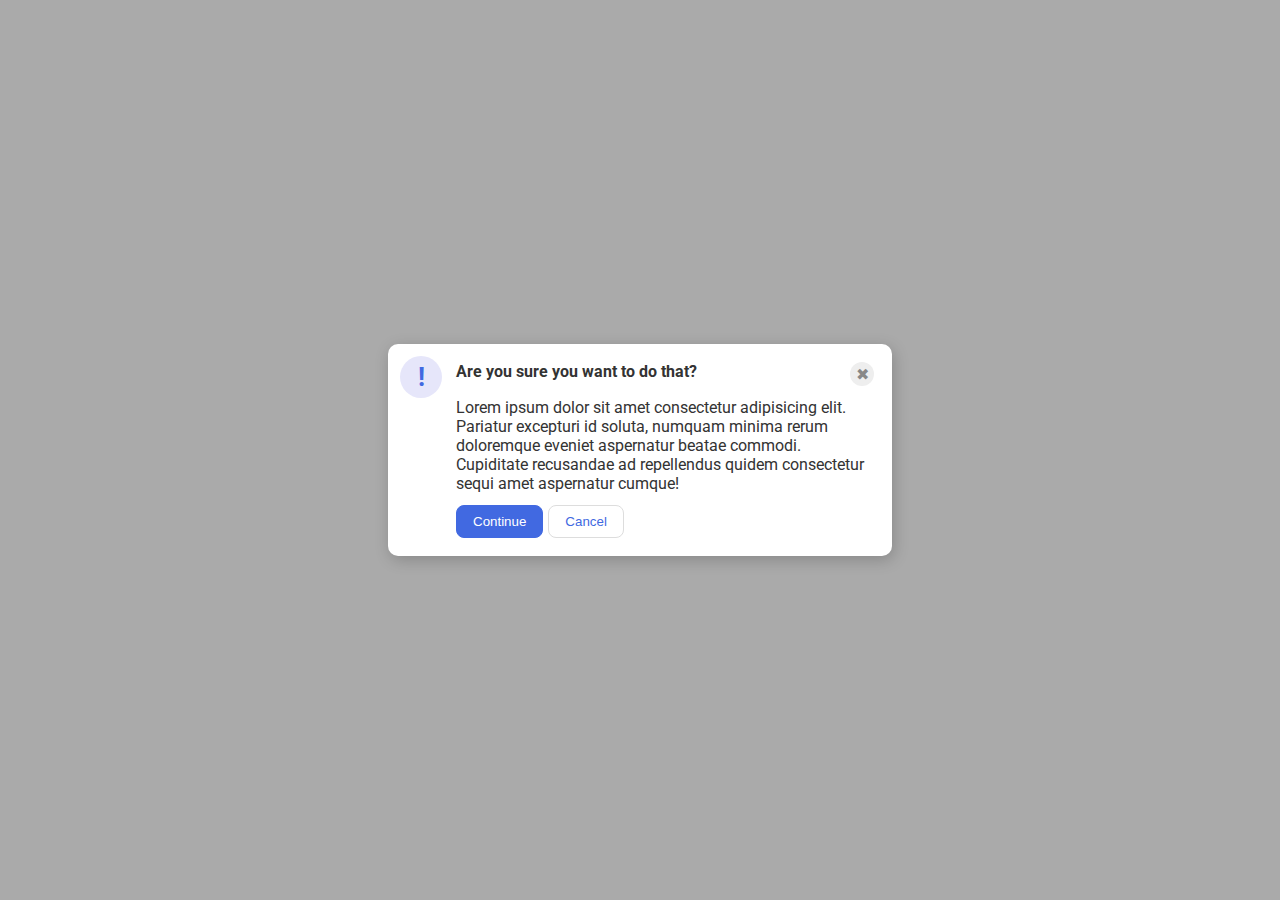
<file: flex/05-flex-modal/index.html>
<!DOCTYPE html>
<html lang="en">
<head>
  <meta charset="UTF-8">
  <meta http-equiv="X-UA-Compatible" content="IE=edge">
  <meta name="viewport" content="width=device-width, initial-scale=1.0">
  <link rel="stylesheet" href="style.css">
  <title>Modal</title>
</head>
<body>
  <div class="modal">
    <div class="column">
      <div class="icon">!</div>
    </div>
    <div class="column">
      <div class="row">
        <div class="header"><strong>Are you sure you want to do that?</strong> </div>
        <div class="close-button">✖</div>
      </div>
      <div class="row">
        <div class="text">Lorem ipsum dolor sit amet consectetur adipisicing elit. Pariatur excepturi id soluta, numquam minima rerum doloremque eveniet aspernatur beatae commodi. Cupiditate recusandae ad repellendus quidem consectetur sequi amet aspernatur cumque!</div>
      </div>
      
      <div class="row">      
        <button class="continue">Continue</button>
        <button class="cancel">Cancel</button>
      </div>
    </div>
    
  </div>
</body>
</html>
</file>
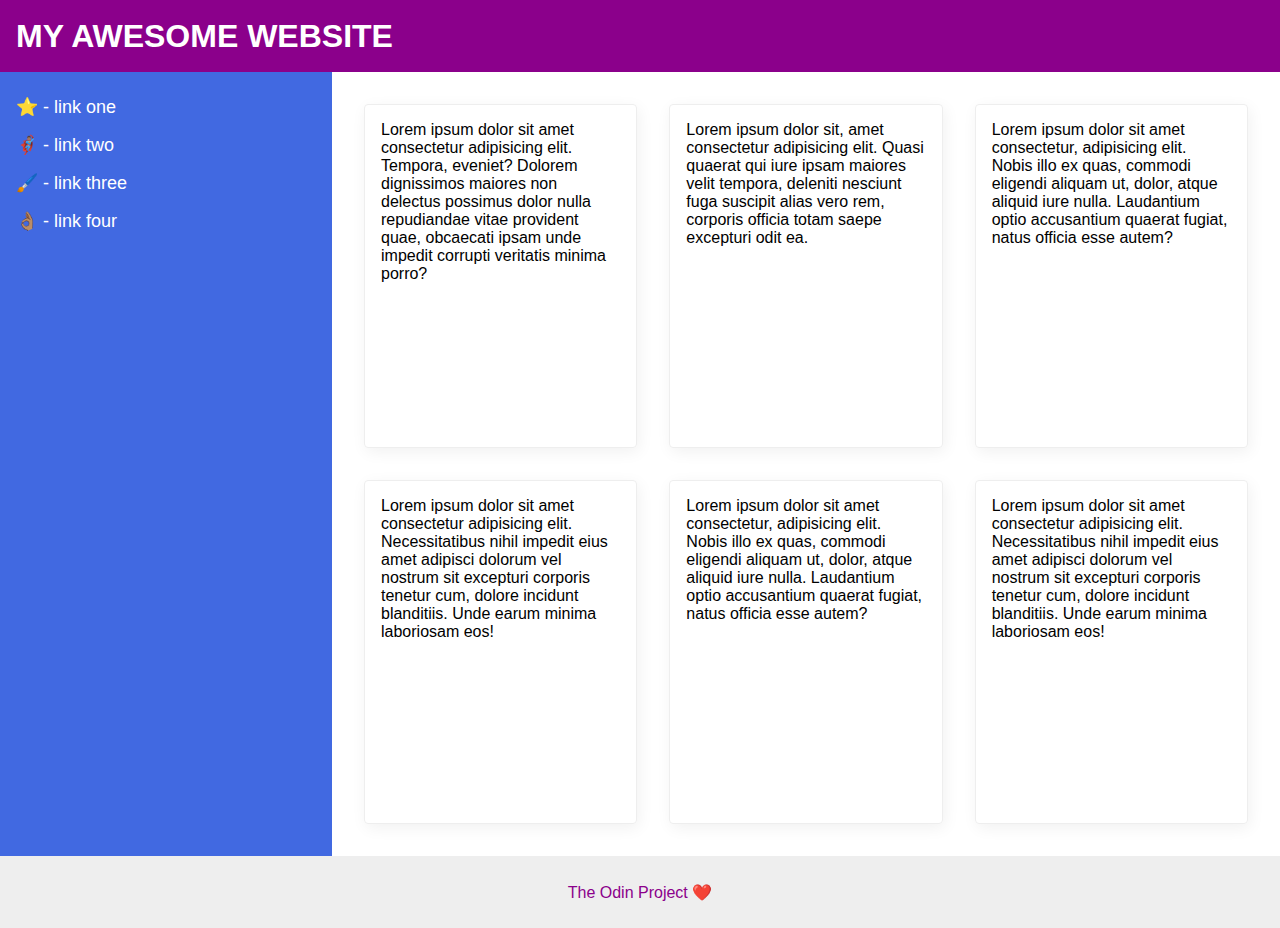
<file: flex/07-flex-layout-2/index.html>
<!DOCTYPE html>
<html lang="en">
<head>
  <meta charset="UTF-8">
  <meta http-equiv="X-UA-Compatible" content="IE=edge">
  <meta name="viewport" content="width=device-width, initial-scale=1.0">
  <title>The Holy Grail</title>
  <link rel="stylesheet" href="style.css">
</head>
<body>
  <div class="header">
    MY AWESOME WEBSITE
  </div>
  <div class="middle">
    <div class="sidebar">
      <ul>
        <li><a href="google.com">⭐ - link one</a></li>
        <li><a href="google.com">🦸🏽‍♂️ - link two</a></li>
        <li><a href="google.com">🖌️ - link three</a></li>
        <li><a href="google.com">👌🏽 - link four</a></li>
      </ul>
    </div>
    <div class="card-container">
      <div class="card">Lorem ipsum dolor sit amet consectetur adipisicing elit. Tempora, eveniet? Dolorem dignissimos maiores non delectus possimus dolor nulla repudiandae vitae provident quae, obcaecati ipsam unde impedit corrupti veritatis minima porro?</div>
      <div class="card">Lorem ipsum dolor sit, amet consectetur adipisicing elit. Quasi quaerat qui iure ipsam maiores velit tempora, deleniti nesciunt fuga suscipit alias vero rem, corporis officia totam saepe excepturi odit ea.</div>
      <div class="card">Lorem ipsum dolor sit amet consectetur, adipisicing elit. Nobis illo ex quas, commodi eligendi aliquam ut, dolor, atque aliquid iure nulla. Laudantium optio accusantium quaerat fugiat, natus officia esse autem?</div>
      <div class="card">Lorem ipsum dolor sit amet consectetur adipisicing elit. Necessitatibus nihil impedit eius amet adipisci dolorum vel nostrum sit excepturi corporis tenetur cum, dolore incidunt blanditiis. Unde earum minima laboriosam eos!</div>
      <div class="card">Lorem ipsum dolor sit amet consectetur, adipisicing elit. Nobis illo ex quas, commodi eligendi aliquam ut, dolor, atque aliquid iure nulla. Laudantium optio accusantium quaerat fugiat, natus officia esse autem?</div>
      <div class="card">Lorem ipsum dolor sit amet consectetur adipisicing elit. Necessitatibus nihil impedit eius amet adipisci dolorum vel nostrum sit excepturi corporis tenetur cum, dolore incidunt blanditiis. Unde earum minima laboriosam eos!</div>
    </div>
  </div>
  <div class="footer">
    The Odin Project ❤️
  </div>
</body>
</html>
</file>
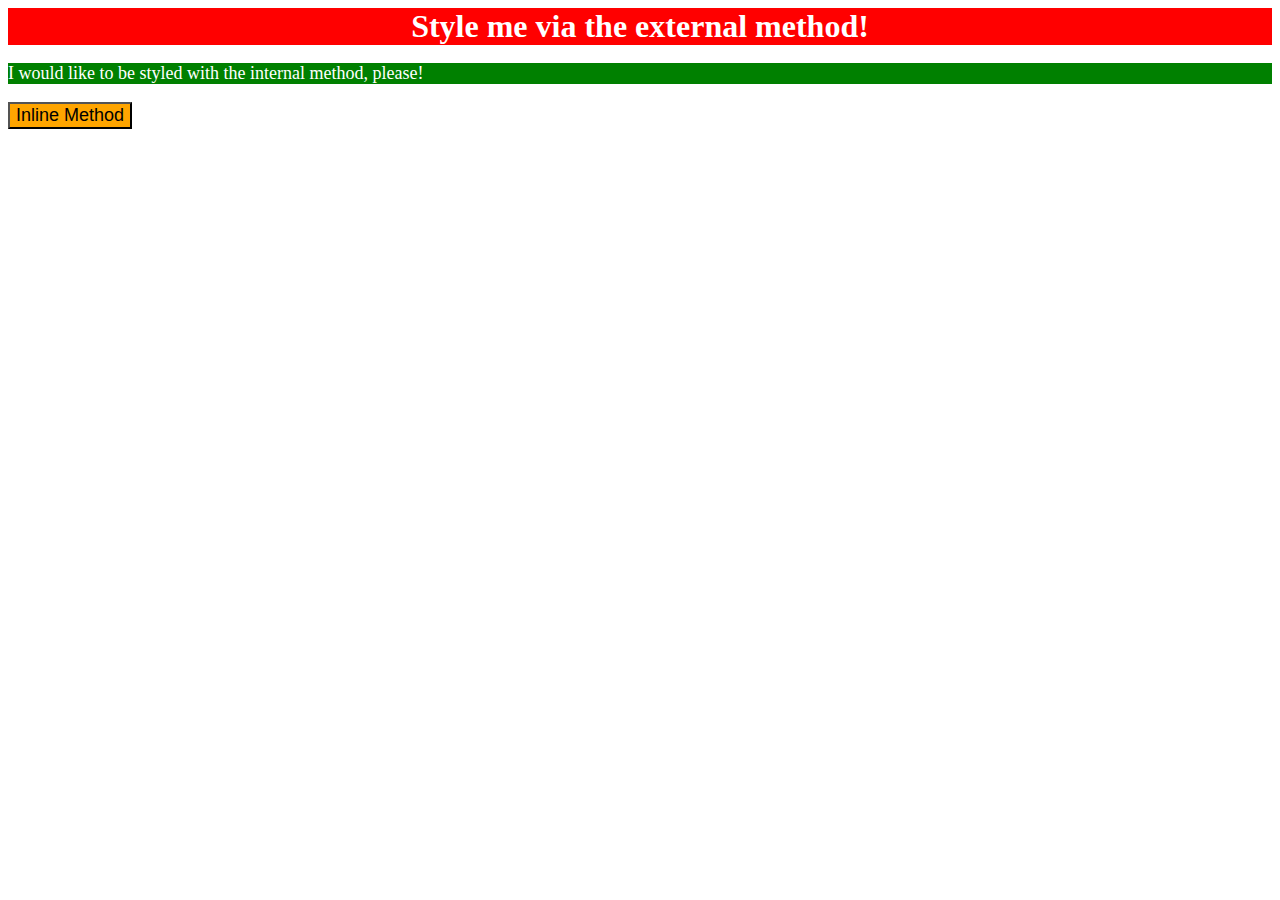
<file: foundations/01-css-methods/index.html>
<!DOCTYPE html>
<html lang="en">
<head>
  <meta charset="UTF-8">
  <meta http-equiv="X-UA-Compatible" content="IE=edge">
  <meta name="viewport" content="width=device-width, initial-scale=1.0">
  <title>Methods for Adding CSS</title>
  <link rel="stylesheet" href="styles.css">
</head>
<body>
  <style>
      p{
          background-color: green;
          color: white;
          font-size: 18px;
      }
  </style>
  <div>
      Style me via the external method!
  </div>
  <p>I would like to be styled with the internal method, please!</p>
  <button style="background-color: orange;font-size: 18px;">Inline Method</button>
</body>
</html>
</file>
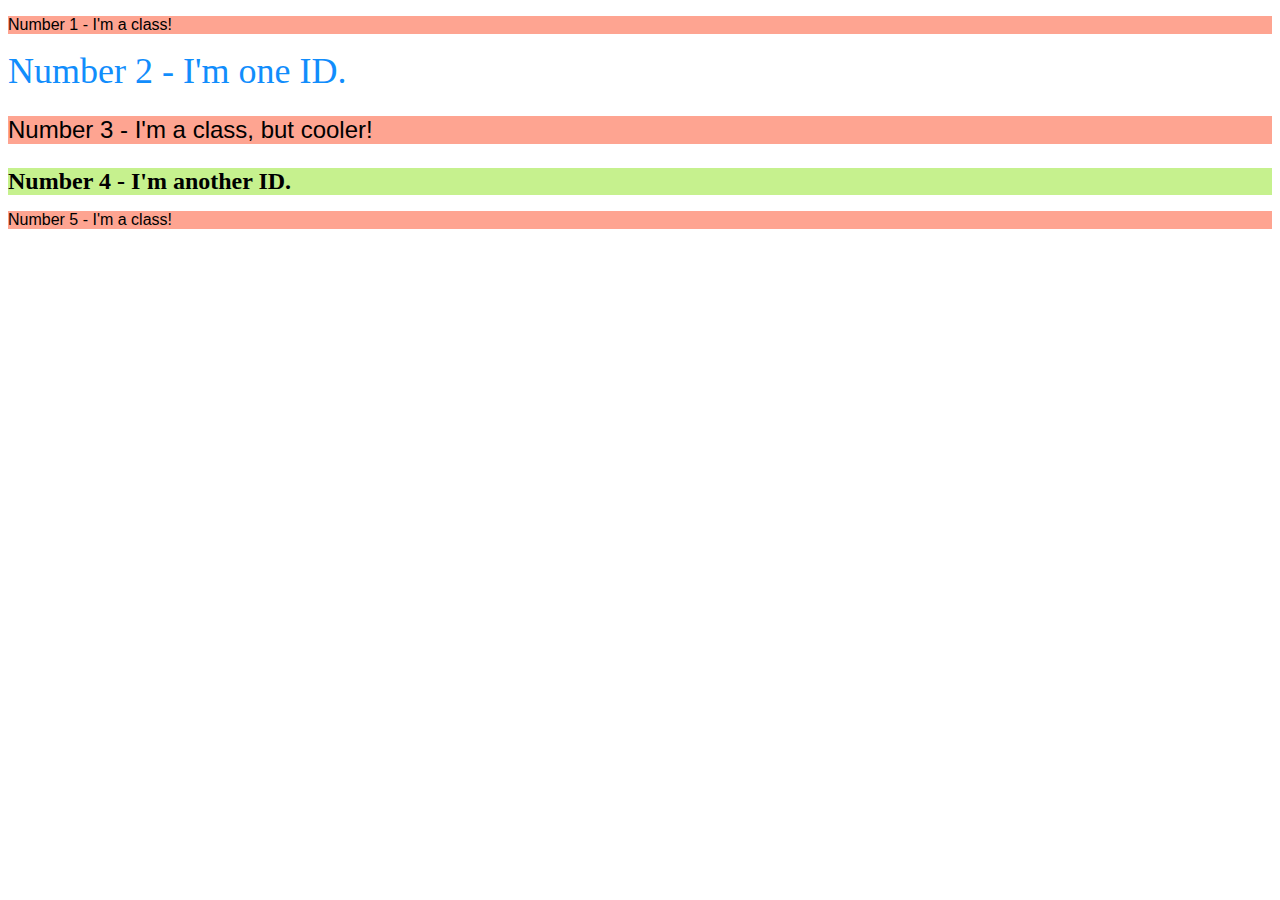
<file: foundations/02-class-id-selectors/index.html>
<!DOCTYPE html>
<html lang="en">
<head>
  <meta charset="UTF-8">
  <meta http-equiv="X-UA-Compatible" content="IE=edge">
  <meta name="viewport" content="width=device-width, initial-scale=1.0">
  <title>Class and ID Selectors</title>
  <link rel="stylesheet" href="style.css">
</head>
<body class="">
  <p class="odd-items">Number 1 - I'm a class!</p>
  <div id="second-item">Number 2 - I'm one ID.</div>
  <p class="odd-items third-item">Number 3 - I'm a class, but cooler!</p>
  <div id="fourth-item">Number 4 - I'm another ID.</div>
  <p class="odd-items">Number 5 - I'm a class!</p>
</body>
</html>
</file>
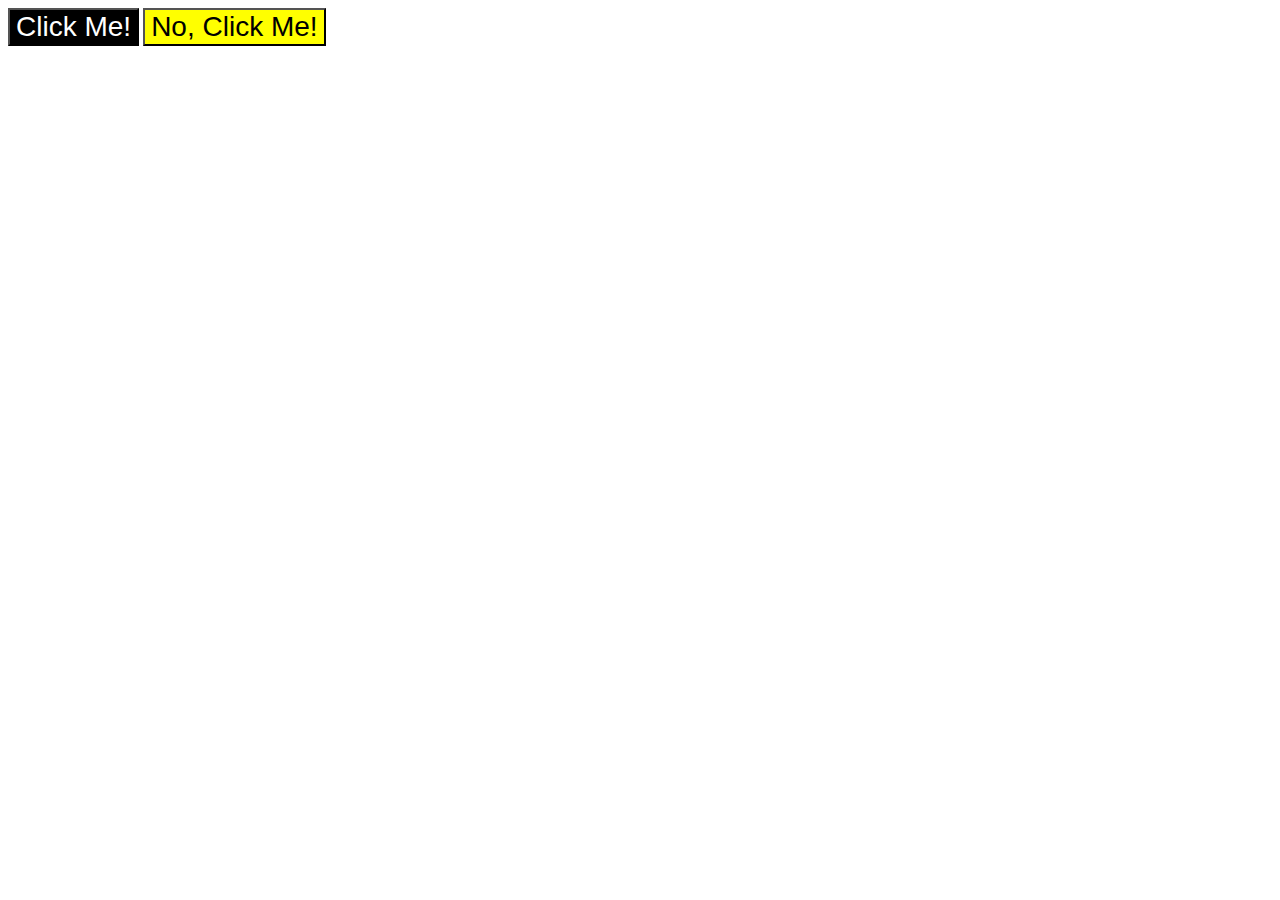
<file: foundations/03-grouping-selectors/index.html>
<!DOCTYPE html>
<html lang="en">
<head>
  <meta charset="UTF-8">
  <meta http-equiv="X-UA-Compatible" content="IE=edge">
  <meta name="viewport" content="width=device-width, initial-scale=1.0">
  <title>Grouping Selectors</title>
  <link rel="stylesheet" href="style.css">
</head>
<body>
  <button class="first-item">Click Me!</button>
  <button class="second-item">No, Click Me!</button>
</body>
</html>
</file>
<file: flex/05-flex-modal/style.css>
@import url('https://fonts.googleapis.com/css2?family=Roboto:wght@400;700&display=swap');

html, body {
  height: 100%;
}

body {
  font-family: Roboto, sans-serif;
  margin: 0;
  background: #aaa;
  color: #333;
  /* I'll give you this one for free lol */
  display: flex;
  align-items: center;
  justify-content: center;
}

.modal {
  background: white;
  width: 480px;
  border-radius: 10px;
  box-shadow: 2px 4px 16px rgba(0,0,0,.2);
  
  /*Added*/
  display: flex;
  flex-direction: row;
  padding: 12px;
}

.icon {
  color: royalblue;
  font-size: 26px;
  font-weight: 700;
  background: lavender;
  width: 42px;
  height: 42px;
  border-radius: 50%;
  display: flex;
  align-items: center;
  justify-content: center;
}

.close-button {
  background: #eee;
  border-radius: 50%;
  color: #888;
  font-weight: 400;
  font-size: 16px;
  height: 24px;
  width: 24px;
  display: flex;
  align-items: center;
  justify-content: center;

  /*Added*/
  margin-left: auto;
}

button {
  padding: 8px 16px;
  border-radius: 8px;
}

button.continue {
  background: royalblue;
  border: 1px solid royalblue;
  color: white;
}

button.cancel {
  background: white;
  border: 1px solid #ddd;
  color: royalblue;
}

/*Added*/
.column{
  min-width: 50px;
}

.row{
  display: flex;
  flex-direction: row;
  gap: 5px;
  padding: 6px;
}
</file>
<file: flex/07-flex-layout-2/style.css>
body {
  font-family: -apple-system, BlinkMacSystemFont, 'Segoe UI', Roboto, Oxygen, Ubuntu, Cantarell, 'Open Sans', 'Helvetica Neue', sans-serif;
  margin: 0;
  min-height: 100vh;
  display: flex;
  flex-direction: column;
  justify-content: space-between;
  align-items: stretch;
}

.header, .footer {
  display: flex;
}

.header {
  height: 72px;
  background: darkmagenta;
  color: white;

  /*Added: */
  font-size: 32px;
  font-weight: 900;
  padding-left: 16px;
  align-items: center;
}

.footer {
  height: 72px;
  background: #eee;
  color: darkmagenta;

  /*Added: */
  justify-content: center;
  align-items: center;
}

.middle {
  display: flex;
  flex: 1;
}

.sidebar {
  min-width: 300px;
  height: auto;
  background: royalblue;

  
  padding: 16px;
}

.sidebar a {
  text-decoration: none;
  color: white;
}

.sidebar ul {
  list-style: none;
  line-height: 38px;
  font-size: 18px;
  padding: 0;
  margin: 0;
}

.card-container {
  display: flex;
  flex-wrap: wrap;
  gap: 32px;
  padding: 32px;
}

.card {
  border: 1px solid #eee;
  box-shadow: 2px 4px 16px rgba(0,0,0,.06);
  border-radius: 4px;

  /*Added: */
  min-height: 310px;
  min-width: 200px;
  display: flex;
  flex: 1;
  padding: 16px;
}
</file>
<file: foundations/01-css-methods/styles.css>
div {
    background-color: red;
    color: white;
    font-size: 32px;
    text-align: center;
    font-weight: bold;
}
</file>
<file: foundations/02-class-id-selectors/style.css>
.odd-items{
    background-color: #fea491;
    font-family: Verdana, Geneva, Tahoma, sans-serif;
}
.odd-items.third-item{
    font-size: 24px;
}

#second-item{
    color: #118dfc;
    font-size: 36px;
}

#fourth-item{
    background-color: #c6f18e;
    font-size: 24px;
    font-weight: bold;
}
</file>
<file: foundations/03-grouping-selectors/style.css>
.first-item, .second-item{
    font-size: 28px;
    font-family: Helvetica,"Times New Roman", sans-serif;
}

.first-item{
    background-color: black;
    color: white;
}
.second-item{
    background-color: yellow;
}
</file>
